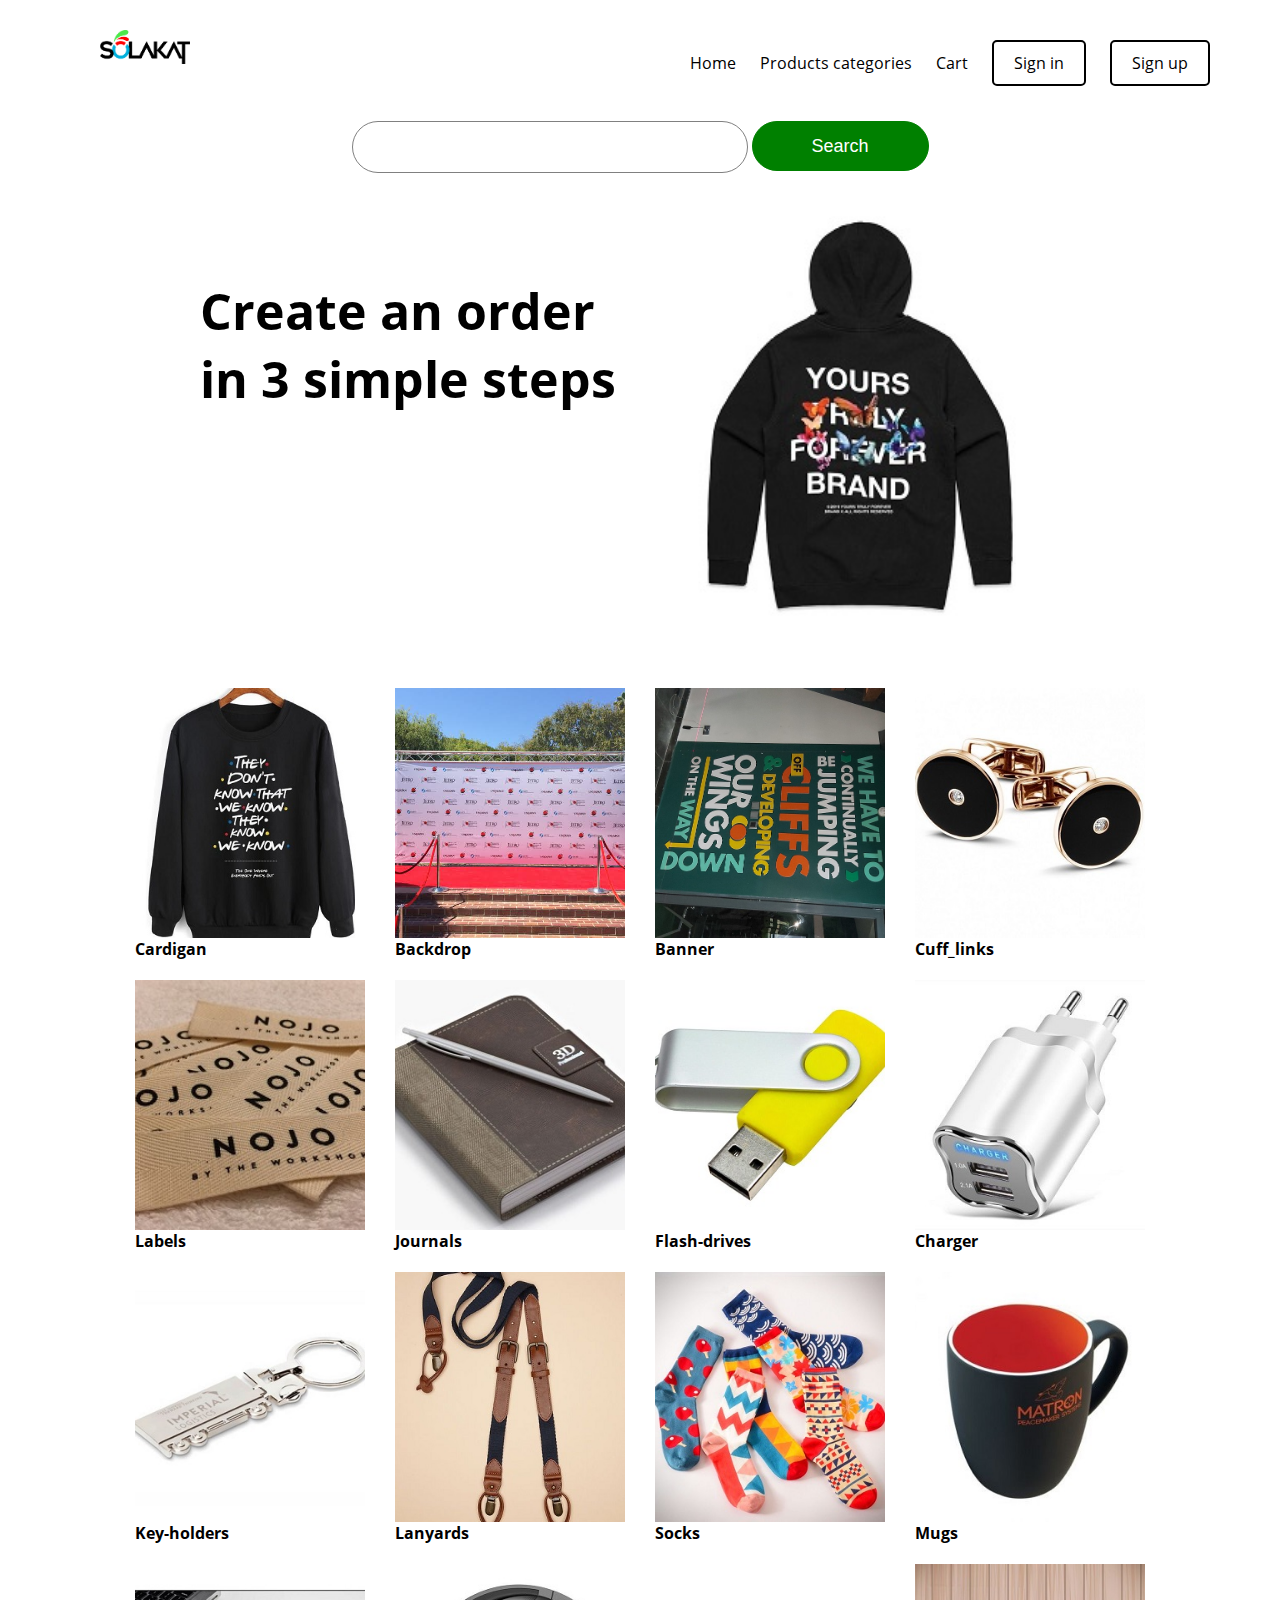
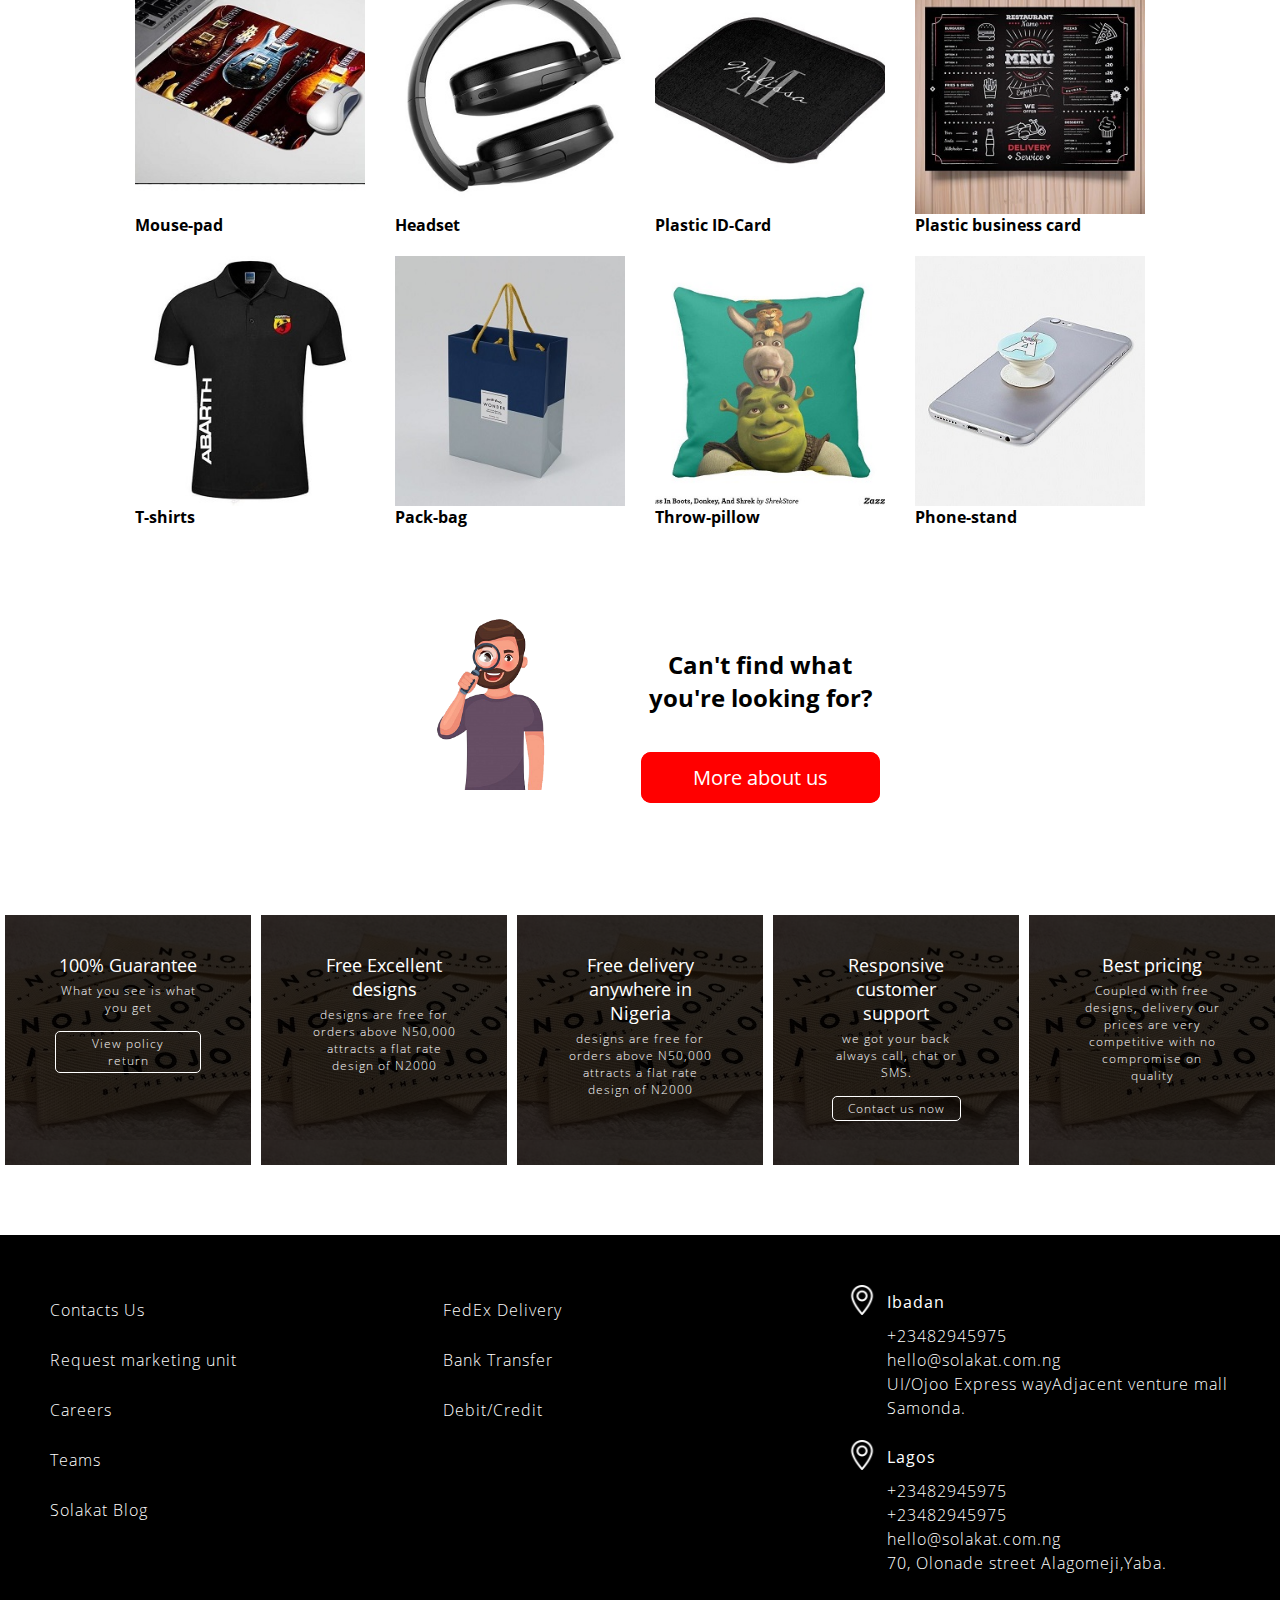
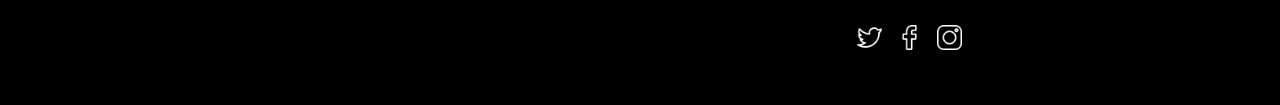
<file: shop.html>
<!DOCTYPE html>
<html>
<head>
	<title>Shop</title>
	<meta charset="utf-8">
	<meta name="viewport" content="width=device-width, initial-scale=1.0">
	<link rel="stylesheet" type="text/css" href="solakat.css">
</head>
<body>
	<div class="header">
		<div class="header-logo" >
			<img src="images/solakat_logo.png">
		</div>
		<div class="pages-link" >
				<a href="#Contact" class="mobileHide">Home</a>
 		    	<a href="#Process" class="mobileHide">Products categories</a>
 		    	<a href="#Portfolio" class="mobileHide">Cart</a>
 		    		
       	 	 <a class="menu-side-button1" href="shop.html" >Sign in</a>
        	 <a class="menu-side-button1" href="shop.html" >Sign up</a>
        </div>
    </div>

    <div class="search-box">
    	<input type="search-box" name="search">
    	<button>Search</button>
    </div>

    <div class="pic-text">
    	<div class="create-an-order">
 			<h1>Create an order in 3 simple steps</h1>
 		</div>
 		<div class="create-img">
 			<img src="images/hoodie.jpg">
 		</div>
    </div>

    <div class="wrap-wrap">
    	<div class="section-wrap">
			<div class="third-section1" style="background-image: url('images/cardigan.jpg');"> </div>
			Cardigan
		</div>
		<div class="section-wrap">
			<div class="third-section1" style="background-image: url('images/red-banner.jpg');"> </div>
			Backdrop
		</div>
		<div class="section-wrap">
			<div class="third-section1" style="background-image: url('images/banner.jpg');"> </div>
			Banner
		</div>
		<div class="section-wrap">
			<div class="third-section1" style="background-image: url('images/hand-cuff.jpg');"> </div>	
			Cuff_links
		</div>
    	<div class="section-wrap">
			<div class="third-section1" style="background-image: url('images/stickers.jpg');"> </div>
			Labels
		</div>
		<div class="section-wrap">
			<div class="third-section1" style="background-image: url('images/journal.jpg');"> </div>
			Journals
		</div>
		<div class="section-wrap">
			<div class="third-section1" style="background-image: url('images/flash-drive.jpg');"> </div>
			Flash-drives
		</div>
		<div class="section-wrap">
			<div class="third-section1" style="background-image: url('images/charger.jpg');"> </div>	
			Charger
		</div>
    	<div class="section-wrap">
			<div class="third-section1" style="background-image: url('images/key-holder.jpg');"> </div>
			Key-holders
		</div>
		<div class="section-wrap">
			<div class="third-section1" style="background-image: url('images/belt.jpg');"> </div>
			Lanyards
		</div>
		<div class="section-wrap">
			<div class="third-section1" style="background-image: url('images/socks.jpg');"> </div>
			Socks
		</div>
		<div class="section-wrap">
			<div class="third-section1" style="background-image: url('images/mug.jpg');"> </div>	
			Mugs
		</div>
    	<div class="section-wrap">
			<div class="third-section1" style="background-image: url('images/mouse-pad.jpg');"> </div>
			Mouse-pad
		</div>
		<div class="section-wrap">
			<div class="third-section1" style="background-image: url('images/head-set.jpg');"> </div>
			Headset
		</div>
		<div class="section-wrap">
			<div class="third-section1" style="background-image: url('images/smile.jpg');"> </div>
			Plastic ID-Card
		</div>
		<div class="section-wrap">
			<div class="third-section1" style="background-image: url('images/board.jpg');"> </div>	
			Plastic business card
		</div>
    	<div class="section-wrap">
			<div class="third-section1" style="background-image: url('images/t-shirt.jpg');"> </div>
			T-shirts
		</div>
		<div class="section-wrap">
			<div class="third-section1" style="background-image: url('images/pack-bag.jpg');"> </div>
			Pack-bag
		</div>
		<div class="section-wrap">
			<div class="third-section1" style="background-image: url('images/throw-pillow.jpg');"> </div>
			Throw-pillow
		</div>
		<div class="section-wrap">
			<div class="third-section1" style="background-image: url('images/phone.jpg');"> </div>	
			 Phone-stand
		</div>
 	</div>
	<div class="request-section-wrap">
		<div class="request-img">
			<img src="images/man.png">
		</div>
		<div class="request-section-side">
			<h2>Can't find what you're looking for?	</h2>
			<div class="button3"> <a href="#">More about us</a></div>
		</div>
	</div>

	<div class="pre-footer-wrap">
		<div class="pre-footer-section"> 
			<div class="overlay text-center">
				 <h3>100% Guarantee</h3> What you see is what you get<br>
				 <a href="#" class="read-more-btn"> View policy return</a>
			</div> 
		</div>
		<div class="pre-footer-section"> 
			<div class="overlay text-center"> 
				<h3>Free Excellent designs</h3> designs are free for orders above N50,000 attracts a flat rate design of N2000
			</div> 
		</div>
		<div class="pre-footer-section"> 
			<div class="overlay text-center"> 
				<h3>Free delivery anywhere in Nigeria</h3> designs are free for orders above N50,000 attracts a flat rate design of N2000 
			</div> 
		</div>
		<div class="pre-footer-section"> 
			<div class="overlay text-center"> 
				<h3>Responsive customer support</h3> we got your back always call, chat or SMS.<br>
				<a href="#" class="read-more-btn"> Contact us now</a>
			</div> 
		</div>

		<div class="pre-footer-section"> 
			<div class="overlay text-center"> 
				<h3>Best pricing</h3> Coupled with free designs, delivery our prices are very competitive with no compromise on quality
			</div> 
		</div>	
	</div>

	<div class="footer">
		<div class="first-footer">
			<a href="#"> Contacts Us </a><br>
			<a href="#"> Request marketing unit</a><br>
			<a href="#"> Careers</a><br>
			<a href="#"> Teams</a><br>
			<a href="#"> Solakat Blog</a><br>
		</div>
		<div class="second-footer">
			<a href="#">FedEx Delivery</a><br>
			<a href="#">Bank Transfer</a><br>
			<a href="#">Debit/Credit</a><br>
		</div>
		<div class="third-footer">
			<div class="footer-address">
				<span>
					<img src="images/location.png">
						Ibadan
				</span>
				+23482945975<br> hello@solakat.com.ng <br> UI/Ojoo Express wayAdjacent venture mall Samonda.
			</div>

			<div class="footer-address">
				<span>
					<img src="images/location.png">
						Lagos
				</span>
				+23482945975 <br> +23482945975 <br> hello@solakat.com.ng <br> 70, Olonade street Alagomeji,Yaba.
			</div>
			<div class="social-icons">
				<img src="images/twitter.png">
				<img src="images/facebook.png">
				<img src="images/instagram.png">
			</div>
		</div>
	</div>

	<script type="text/javascript" src="solakat.js"></script>
</body>
</html>
</file>
<file: solakat.css>
@font-face{
	font-family: myFont;
	src: url("fonts/OpenSans-Regular.ttf");
	font-weight: normal;
}
@font-face{
	font-family: myFont;
	src: url("fonts/OpenSans-Bold.ttf");
	font-weight: bold;
}
@font-face{
	font-family: myFont;
	src: url("fonts/OpenSans-SemiBold.ttf");
	font-weight: 500;
}
@font-face{
	font-family: myFont;
	src: url("fonts/OpenSans-Light.ttf");
	font-weight: 300;
}
body{
	margin: 0px;
	font-family: myFont;
	overflow-x: hidden;
}
div{
	float: left;
	width: 100%;
	box-sizing: border-box;
}
.header{
	padding: 15px 50px;
	background-color: #ffffff;
}
.header-logo{
	width: auto;
	padding: 15px 50px;
}
.header-logo img{
	width: 90px;
}
.menu-holder{
	float: right;
	width: auto;
	padding: 20px 0;
}
.menu-button{
	width: 30px;
	cursor: pointer;
	margin-right: 50px;
	background-color: transparent;
	border: none;
}
.menu-button .me-nu{
	width: 28px;
	height: 2px;
	background-color: #1a1a1a;
	margin: 3px 0;
}
.menu-button .menu{
	width: 18px;
	height: 2px;
	background-color: #1a1a1a;
	margin: 3px 0;
}
.topnav{
 	position: fixed;
 	z-index: 10;
 	padding: 0px 20px; 
 	width: 100%;
 	height: 600px;
 	top: -600px;
 	transition: top 0.3s ease-out;
 	background-color: #ffffff;
 	float: right;
 	border: none;
}
.topnav a{
  display: inline-block;
  color: #000000;
  padding: 10px 0px;
  width: 200px;
  text-decoration: none;
  font-size: 25px;
  font-weight: bold;
  margin-right: 130px;
  letter-spacing: 1px;
}
.topnav a.wide{
	display: block;
}
.menu-item{
	padding: 50px 250px;
}
.menu-close-button{
	width: 50px;
	height: 50px;
	background-color: transparent;
	border: none;
	float: right;
	font-weight: 500;
	font-size: 18px;
	margin-top: 20px;
	cursor: pointer;
}
.menu-close-button img{
	width: 30px;
}
.menu-button-inside{
	margin-right: 150px;
	background-color: transparent;
	border: none;
}
.menu-button img{
	width: 90px;
	float: right;
}
.menu-side-button{
	color: #000000;
	border: 2px solid #000000;
	border-radius: 5px;
	padding: 5px 10px;
	background-color: #ffffff;
	margin: 0px 0px 0px 10px;
	display: inline-block;
	text-decoration: none;
}
.banner{
	overflow: hidden;
	background-color: #ffffff;
	height: 100vh;
	min-height: 500px;
}
.banner-text h1{
	text-align: center;
	font-size: 60px;
	margin-top: 10px;
	margin-bottom: 40px;
	line-height: 1.4;
}
.banner-text .color{
	color: #0086b3;
}
.button{
	text-align: center;
}
.button a{
	display: inline-block;
	padding: 10px 40px;
	text-decoration: none;
	font-weight: 500;
	color: #000000; 
	font-size: 18px;
	border: 2px solid #000000;
	border-radius: 5px;
	background-color: #ffffff;
}
.second-section{
	padding: 0px 400px 60px; 
	background-color: #ffffff;
	text-align: center;
	letter-spacing: 1px;	
	font-size: 16px;
	line-height: 1.5;
}
.second-section h1{
	margin: 0;
	font-size: 50px;
	font-weight: 500;
}
.third-section{
	background-position: center;
	background-repeat: no-repeat;
	background-size: cover;
	position: relative;
	height: 250px;
	width: calc(25% - 10px);
	margin: 0 5px; 
}
.overlay{
	color: white;
	position: absolute;
	width: 100%;
	height: 250px;
	z-index: 10;
	top: 0;
	left: 0;
	background-color: rgba(0, 0, 0, 0.8);
	padding: 20px 50px;
	font-size: 12px;
	letter-spacing: 1px;
	font-weight: 300;
}
.overlay h3{
	text-align: center;
	font-size: 18px;
	font-weight: normal;
	margin-bottom: 5px;
	letter-spacing: normal;
}
.overlay.text-center{
	text-align: center;
}
.read-more-btn{
	display: inline-block;
	padding: 3px 15px;
	text-decoration: none;
	font-size: 12px;
	border: 1px solid #ffffff; 
	border-radius: 5px;
	color: #ffffff;
	margin-top: 15px;
}
.fourth-section-wrap{
	padding: 100px 200px 50px;
}
.fourth-section{
	width: 40%;
	font-size: 25px;
	background-color: #ffffff;
	text-align: right;
	padding: 30px;
	line-height: 25px;	
}
.fourth-section h1{
	margin-top: 0;
	font-size: 50px;
	font-weight: 500;
}
.fourth-section-side{
	width: 60%;
	letter-spacing: 1px;	
	font-size: 16px;
	line-height: 1.5;
}
.fourth-section-side a{
	text-decoration: none;
	color: #000;
	font-weight: bold;
}
.js-number{
	width: 30%;
	padding: 50px 0;
}
.js-number span{
	color: green;
	font-size: 40px;
	font-weight: 500; 
}
.js-number2{
	width: 30%;
	padding: 50px 0;
}
.fourth-section-wrap .js-number2 span{
	color: blue;
	font-size: 40px;
	font-weight: 500; 
}
.fifth-section-wrap{	
	background-color: #ffffff;
	padding: 0px 120px;
}
.fifth-section-wrap p{
	font-size: 25px;
	text-align: center;
	font-weight: 500;
	margin-bottom: 50px;
}
.fifth-section-wrap .work1{
	background-image: url("images/bag.jpg");
	background-position: center;
	background-repeat: no-repeat;
	background-size: cover;
	width: calc(60% - 24px);
	height: 350px;
	margin: 0px 12px 0px 12px;
}
.work1 .work1-text{
	color: #ffffff;
	font-size: 20px;
	font-weight: 300;
	text-align: left;
	padding: 0px 0px 0px 20px;
	letter-spacing: 1px;
}
.fifth-section-wrap .work2{
	background-image: url("images/table.jpg");
	background-position: center;
	background-repeat: no-repeat;
	background-size: cover;
	width: calc(40% - 24px);
	height: 350px;
	margin: 0px 12px 0px 12px;
}
.work2 .work2-text{
	color: #ffffff;
	font-size: 20px;
	font-weight: 300;
	text-align: left;
	padding: 0px 0px 0px 20px;
	letter-spacing: 1px;
}
.sixth-section-wrap{
	background-color: #ffffff;
	padding: 0px 120px;
}
.sixth-section-wrap .work3{
	background-image: url("images/wide.jpg");
	background-position: center;
	background-repeat: no-repeat;
	background-size: cover;
	width: calc(100% - 24px);
	height: 350px;
	margin: 25px 12px 25px 12px;
}
.work3 .work3-text{
	color: #ffffff;
	font-size: 20px;
	font-weight: 300;
	text-align: left;
	padding: 0px 0px 0px 20px;
	letter-spacing: 1px;
}
.seventh-section-wrap{
	background-color: #ffffff;
	padding: 0px 120px;	
}
.seventh-section-wrap .work4{
	background-image: url("images/wide-space.jpg");
	background-position: center;
	background-repeat: no-repeat;
	background-size: cover;
	width: calc(40% - 24px);
	height: 350px;
	margin: 0px 12px 0px 12px;
}
.seventh-section-wrap .work5{
	background-image: url("images/window.jpg");
	background-position: center;
	background-repeat: no-repeat;
	background-size: cover;
	width: calc(60% - 24px);
	height: 350px;
	margin: 0px 12px 0px 12px;
}
.all-work{
	text-align: center;
	padding: 20px 0 50px;
}
.after-work-button{
	display: inline-block;
	padding: 10px 40px;
	text-decoration: none;
	font-weight: 500;
	color: #000000; 
	font-size: 18px;
	border: 2px solid #000000;
	border-radius: 5px;
	background-color: #ffffff;
}
.eight-section-wrap{
	padding: 50px 120px 0px 120px;
}
.eight-section-wrap {
	font-size: 22px;
	font-weight: 500;
	letter-spacing: 1px;
	line-height: 1.5;
	text-align: left;
}
.ninth-section-wrap{
	padding: 20px 120px 90px;
}
.ninth-section-wrap img{
	height: 70px;
	margin: 20px 80px 20px 0px;
	display: inline-block;
}
.eleven-section-wrap{
	border-color: #ffffff;
	padding: 0 120px;
}
.eleven-section-wrap h2{
	font-size: 22px;
	padding-bottom: 20px;
}
.testimony1-wrap{
	min-height: 200px;
	width: 50%;
	padding: 0px 20px;
}
.testimony1-wrap .testimony1{
	width: 30%;
}
.testimony1-wrap img{
	width: 100%;
	border-radius: 50%;
}
.testimony1-wrap .testimony1-text{
	width: 70%;
	padding-left: 30px;
	font-size: 16px;
	letter-spacing: 1px;
}
.testimony1-wrap .testimony1-text h3 {
	margin-top: 0;
	margin-bottom: 10px;
}
.testimony1-wrap .testimony1-text span{
	color: #33cc00;	
	font-weight: normal;
}
.testimonials-button{
	cursor: pointer;
	background-color: transparent;
	border: none;
}
.testimonials-button{
	display: inline-block;
	padding: 10px 40px;
	text-decoration: none;
	font-weight: 500;
	color: #000000; 
	font-size: 18px;
	border: 2px solid #000000;
	border-radius: 5px;
	background-color: #ffffff;
}
.header-text{
	width: auto;
}
.header-text h2{
	font-weight: 500;
	font-size: 25px;
}
.twelve-section{
	padding: 0 200px;
	margin-top: 80px;
}
.more-testimony-wrap{
	position: fixed;
	height: 100%;
	top: -100%;
	transition: top 0.3s ease-out;
 	background-color: #ffffff;
 	padding: 25px 120px;
 	overflow: hidden;
 	overflow-y: scroll;
}
.get-in-touch{
	text-align: center;
	font-size: 16px;
	letter-spacing: 1px;
	margin-top: 20px;
	margin-bottom: 50px;
	color: #666666;
}
.get-in-touch h1{
	margin-top: 0;
	color: #000000;
	margin-bottom: 20px;
	font-size: 30px;
	font-weight: 500;
}
.input{
	width: 50%;
	text-align: center;
}
.input input{
	outline: none;
	border: none;
	font-size: 16px;
	letter-spacing: 1px;
	padding: 5px;
	width: 60%;
  	border-bottom: 1px solid #666666;
}
.input-mail{
	width: 100%;
	float: left;
	box-sizing: border-box;
}
.input-mail input{
	outline: none;
	border: none;
	width: 50%;
	font-size: 16px;
	letter-spacing: 1px;
	padding: 5px;
  	border-bottom: 1px solid #666666;
  	margin-right: 20px;
}
.send-message{
	text-align: center;
	padding: 50px 0;
}
.form-button{
	display: inline-block;
	padding: 10px 40px;
	text-decoration: none;
	font-weight: 500;
	color: #000000; 
	font-size: 18px;
	border: 2px solid #000000;
	border-radius: 5px;
	background-color: #ffffff;
}
.form-wrap{
	text-align: center;
	padding: 50px 0;
}
.sign-up-button{
	display: inline-block;
	padding: 10px 40px;
	text-decoration: none;
	font-weight: 500;
	color: #000000; 
	font-size: 18px;
	border: 2px solid #000000;
	border-radius: 5px;
	background-color: #ffffff;
}
.footer{
	background-color: #000000;
	padding: 50px 50px;
	letter-spacing: 1px;
}
.first-footer{
	width: 33.333%;
}
.first-footer a{
	color: #ffffff;
	line-height: 50px;
	text-decoration: none;
	font-size: 16px;
	font-weight: 300;
}
.second-footer{
	width: 33.333%;
}
.second-footer a{
	color: #ffffff;
	line-height: 50px;
	text-decoration: none;
	font-size: 16px;
	font-weight: 300;
}
.third-footer{
	width: 33.333%;
	color: #ffffff;
	font-size: 16px;
	font-weight: 300;
}
.footer-address{
	line-height: 1.5;
	padding: 0 0 0 50px;
	margin-bottom: 20px;
	font-size: 16px;
	position: relative;
}
.footer-address img{
	width: 30px;
	height: 30px;
	position: absolute;
	left: 10px;
	top: 0;
}
.footer-address span{
	font-weight: normal;
	display: block;
	margin-bottom: 10px;
	margin-top: 5px;
}
.social-icons{
	padding: 0 20px;
}
.social-icons img{
	width: 25px;
	margin-top: 30px;
	margin-right: 10px;
}



/*product-page css*/
.page-title h1{
	text-align: left;
	font-size: 30px;
	padding: 0px 0px 0px 50px;
}
.third-section-wrap-product{
	padding: 20px 80px;
}
.third-section-product{
	text-align: center;
	background-position: center;
	background-repeat: no-repeat;
	background-size: cover;
	position: relative;
	height: 250px;
	width: calc(33.333% - 20px);
	margin: 10px 10px;
}
.text-js{
	padding: 50px 50px 50px 50px;
}

#gallery{
	float: left;
	width: 100%;
	padding: 0px 50px 100px 50px;
}
#gallery-header{
	height: 100px;
}
#gallery-header-center{
	height: 100px;
}
#gallery-header-center-left{
	float: left;
	height: 35px;
	line-height: 35px;
	margin-top: 32px;
}
#gallery-header-center-left-icon{
	float: left;
	height: 35px;
	width: 35px;
	background-color: rgba(63,141,191,1);
	color: rgba(255,255,255,1);
	text-align: center;
	font-size: 20px;
	-webkit-transition: background 0.5s;
	-moz-transition: background 0.5s;
	-o-transition: background 0.5s;
	transition: background 0.5s;
}
#gallery-header-center-left-icon:hover {
	background-color: rgba(63,141,191,0.5);
	cursor: pointer;
}
#gallery-header-center-left-title{
	float: left;
	height: 35px;
	font-size: 25px;
	color: #3f8dbf;
	margin-left: 20px;
}
#gallery-header-center-right{
	float: right;
	height: 35px;
	margin-top: 32px;
	text-align: center;
	line-height: 35px;
}
.gallery-header-center-right-links {
	color: #000000;
	border: none;
	background-color: #ffffff;
	height: 35px;
	padding-right: 20px;
	padding-left: 20px;
	margin-left: 20px;
	font-size: 16px;
	font-weight: 400;
	-webkit-transition: background 0.5s;
	-moz-transition: background 0.5s;
	-o-transition: background 0.5s;
	transition: background 0.5s;
}
.gallery-header-center-right-links:hover {
	color: #18aa00;
	cursor: pointer;
}
.gallery-header-center-right-links-current {
	border-bottom: 5px solid #18aa00;
}
.gallery-header-center-right-links-current:hover {
	background-color: rgba(63,141,191,0.5);
}
#gallery-content{
	float: left;
	width: 100%;
}
.gallery-content-center-normal {
	margin-right: auto;
	margin-left: auto;
}
.gallery-content-center-full {
	float: left;
	width: 100%;
}
#gallery-content-center img {
	width: calc(50% - 30px);
	margin: 15px;
	-webkit-transition: all 0.5s;
	-moz-transition: all 0.5s;
	-o-transition: all 0.5s;
	transition: all 0.5s;
}
#gallery-content-center img.w-3x1 {
	width: calc(100% - 30px);
}
#gallery-content-center img.w-2x1 {
	width: calc(66.666% - 30px);
}
#gallery-content-center img.w-1x1 {
	width: calc(33.333% - 30px);
}
.product-button a{
	text-decoration: none;
	color: #000000;
	font-weight: bold; 
	font-size: 18px;
}
.product-button{
	float: right;
	padding: 10px 25px;
	height: 50px;
	border: 2px solid #000000;
	border-radius: 5px;
	margin-right: 20px;
	width: 100px;
	background-color: #ffffff;
}


/*shop-page css*/
.pages-link{
	float: right;
	width: auto;
	background-color: transparent;
	border: none;
}
.pages-link a{
	margin-right: 20px;
	text-decoration: none;
	display: inline-block;
	color: #000000;
	font-size: 16px;
}
.menu-side-button1{
	color: #000000;
	border: 2px solid #000000;
	border-radius: 5px;
	padding: 10px 20px;
	background-color: #ffffff;
	margin: 25px 0px 0px 0px;
	display: inline-block;
	text-decoration: none;
}
.search-box{
	text-align: center;
	padding: 20px 50px;
}
.search-box input{
	padding: 0 20px;
	width: 30%;
	border: 1px solid;
	outline: none;
	height: 50px;
	border-radius: 50px;
	border-color: grey;
}
.search-box button{
	color: #ffffff;
	height: 50px;
	outline: none;
	border: 1px solid;
	text-decoration: none;
	width: 15%;
	background-color: green;
	border-radius: 50px;
	border-color: green;
	font-size: 18px;
}
.pic-text{
	padding: 0px 200px 50px;
}
.create-an-order{
	margin-top: 50px;
	width: 50%;
}
.create-an-order h1{
	font-size: 50px;
}
.create-img{
	width: 50%;
}
.create-img img{
	width: 100%;
}
.wrap-wrap{
	width: 100%;
	padding: 0 120px;
}
.section-wrap{
	width: 25%;
	padding: 0 15px;
	margin-bottom: 20px;
	font-weight: bold;
}
.third-section1{
	background-position: center;
	background-repeat: no-repeat;
	background-size: cover;
	position: relative;
	height: 250px;
}
.request-section-wrap{
	padding: 50px 400px;
}
.request-img{
	width: 50%;
}
.request-img img{
	width: 80%;
}
.request-section-side{
	width: 50%;
	font-size: 16px;
	text-align: center;
}
.request-section-side h2{
	padding: 30px 0;
}
.button3 a{
	text-decoration: none;
	color: #ffffff;
	padding: 10px 50px;
	font-weight: normal; 
	font-size: 20px;
	border: 2px solid red;
	border-radius: 10px;
	background-color: red;
}
.pre-footer-wrap{
	padding: 70px 0;
}
.pre-footer-section{
	background-image: url("images/stickers.jpg");
	height: 250px;
	position: relative;
	width: calc(20% - 10px);
	margin: 0 05px;
}
.pre-footer-section .button a{
	text-decoration: none;
	color: #ffffff;
	font-size: 14px;
}
.pre-footer-section .button{
	height: 40px;
	border: 2px solid #ffffff;
	border-radius: 5px;
	width: 170px;
	padding: 05px 0px 05px 30px;
	background-color: #ffffff;
	margin: 150px 0px 0px 40px;
}

/* Tablet: */
@media only screen and (max-width: 768px) {
	.second-section-wrap{
		padding: 80px 0;
	}	
	.second-section{
		padding: 0px 200px 50px;
	}
	.banner{
		height: auto;
	}
	.third-section{
		width: calc(50% - 20px);
		margin: 10px 10px;
	}
	.fourth-section-wrap{
		padding: 100px 50px;
	}
	.fourth-section{
		font-size: 20px;
		padding: 0;
		text-align: center;
	}
	.fourth-section-side{
		width: 100%;
		font-size: 18px;
	}
	.js-number{
		padding: 30px 0; 
	}
	.js-number2{
		padding: 30px 0;
	}
	.js-number2 span{
		font-size: 30px;
	}
	.js-number span{
		font-size: 30px;
	}
	.tenth-section-wrap{
		padding: 30px 0px 40px 75px;
	}
	.eight-section-wrap p{
		font-size: 20px;
	}
	.ninth-section-wrap{
		padding: 30px 25px;
	}
	.ninth-section-wrap img{
		height: 50px;
		margin: 20px 25px;
		display: inline-block;
	}
	.testimony1-wrap{
		width: 100%;
		padding: 50px 20px;
	}
	.create-an-order{
		margin-top: 25px;
	}
	.create-an-order h1{
		font-size: 25px;
	}
	.request-img img{
		width: 100%;
	}
	.request-section-wrap{
		padding: 50px 100px;
	}
	.wrap-wrap{
		width: 100%;
		padding: 0 60px;
	}
	.header-logo{
		padding: 0;
		padding-top: 30px;
	}
	.request-section-side{
		padding-top: 50px;
	}
	.pic-text{
		padding: 50px 200px 100px;
	}
	.input-mail input{
		width: 25%;
	}
	.menu-holder{
		padding: 20px 20px;
	}
}

/* Mobile Phone: */
@media only screen and (max-width: 360px) { 
	.mobileHide { 
		display: none ! important;
	}
	.header{
		padding: 0px 20px 15px;
		background-color: #ffffff;
	}
	.mobile-right{
		float: right;
		position: inline block;
	}
	.mobile-left{
		float: left;
	}
	.menu-holder{
		padding: 30px 0px 30px 50px;
	}
	.menu-button{
		margin-right: 20px;
	}
	.menu-item{
		padding: 25px 50px;
	}
	.topnav{
		height: 500px;
	}
	.topnav a{
		font-size: 18px;
		font-weight: 500;
	}
	.topnav a.wide{
		display: inline-block;
	}
	.banner{
		min-height: 0px;
	}
	.banner .button{
		padding: 10px 25px;
		font-size: 16px;
	}
	.second-section{
		padding: 0 20px;
	}
	.second-section h1{
		font-size: 30px;
	}
	.third-section-wrap{
		padding: 0 20px;
	}
	.third-section{
		width: 100%;
		margin: 10px 0;
	}
	.fourth-section-wrap{
		padding: 25px 35px;
	}
	.fourth-section{
		width: 100%;
	}
	.fourth-section h1{
		font-size: 30px;
	}
	.fourth-section-side{
		width: 100%;
		font-size: 16px;
		text-align: center;
	}
	.js-number{
		padding: 30px 0px; 
		width: 50%;
	}
	.js-number2{
		padding: 30px 0px;
		width: 50%;
	}
	.js-number2 span{
		font-size: 18px;
	}
	.js-number span{
		font-size: 25px;
	}
	.fifth-section-wrap{
		padding: 0px 10px;
	}
	.sixth-section-wrap{
		padding: 0px 10px;
		height: 200px;
	}
	.seventh-section-wrap{
		padding: 0px 10px;
		margin: 0;
	}
	.fifth-section-wrap .work1{
		width: 100%;
		height: 200px;
		margin: 10px 0;
	}
	.fifth-section-wrap .work2{
		width: 100%;
		height: 200px;
		margin: 10px 0;
	}
	.sixth-section-wrap .work3{
		width: 100%;
		height: 200px;
		margin: 10px 0;
	}
	.seventh-section-wrap .work4{
		width: 100%;
		height: 200px;
		margin: 10px 0;
	}
	.seventh-section-wrap .work5{
		width: 100%;
		height: 200px;
		margin: 10px 0;
	}
	.eight-section-wrap{
		padding: 20px 20px;
		font-size: 18px;
	}
	.eleven-section-wrap .eight-section-wrap{
		padding: 0 25px; 
	}
	.ninth-section-wrap{
		text-align: center;
		padding: 30px 20px;
	}
	.ninth-section-wrap img{
		width: 25%;
	} 
	.eleven-section-wrap{
		padding: 0 30px;
	}
	.testimony1-wrap img{
		width: 80%;
		display: block;
		margin: auto;
	}
	.testimony1-wrap{
		padding: 20px 0;
	}
	.testimony1-wrap .testimony1{
		width: 100%;
		padding: 0;
	}
	.testimony1-wrap .testimony1-text{
		width: 100%;
		padding: 10px 0;
		text-align: center;
	}
	.testimonials-button-wrap{
		text-align: center;
	}
	.testimonials-button{
		font-size: 16px;
		padding: 5px 15px;
	}
	.more-testimony-wrap{
		padding: 20px 30px;
 		overflow: hidden;
 		overflow-y: scroll;
	}
	.header-text h2{
		font-size: 20px;
		margin: 0;
	}
	.menu-close-button img{
		width: 25px;
		margin-top: 0;
	}
	.get-in-touch h1{
		font-size: 25px;
		padding: 0 10px;	
	}
	.get-in-touch{
		padding: 0 10px;
		margin-bottom: 20px;
	}
	.twelve-section{
		margin-top: 60px;
		padding: 0px 0px 50px;
	}
	.input{
		width: 100%;
		margin: 20px 0;
		padding: 0 50px;
	}
	.input input{
		width: 100%;
	}
	.send-message{
		padding: 20px 0;
	}
	.form-button{
		padding: 5px 15px;
		font-size: 16px;
	}
	.form-wrap{
		padding: 30px 0;
	}
	.input-mail input{
		width: 50%;
	}
	.sign-up-button{
		padding: 5px 15px;
		font-size: 16px;
	}
	.footer{
		padding: 50px 50px;
	}
	.first-footer{
		width: 100%;
		font-size: 14px;
	}
	.first-footer a{
		line-height: 40px;
	}
	.second-footer{
		width: 100%;
		font-size: 14px;
	}
	.second-footer a{
		line-height: 40px;
	}
	.third-footer{
		width: 100%;
		font-size: 14px;
	}
	.footer-address{
		padding: 0;
	}
	.footer-address img{
		position: unset;
	}
	.footer-address span{
		line-height: 30px;
	}
	.social-icons{
		padding: 0;
	}
	.social-icons img{
		margin-top: 20px;
		margin-right: 5px;
	}



	/*product page*/
	.banner-text h1{
		font-size: 30px;
	}	
	.page-title h1{
		font-size: 18px;
		padding: 0 25px;
	}
	.third-section-wrap-product{
		padding: 0 20px;
	}
	.third-section-product{
		width: 100%;
		margin: 10px 0;
	}
	#gallery{
		padding: 20px 20px 50px;
	}
	#gallery-content-center img{
		width: 100%;
		margin: 10px 0;
	}
	.gallery-header-center-right-links{
		margin: 0;
		padding: 0 5px;
		font-size: 14px;
	}

	/*shop page*/
	.pages-link{
		padding-top: 20px;
	}
	.pages-link a{
		margin: 0;
	}
	.header-logo{
		padding-top: 20px;
	}
	.menu-side-button1{
		padding: 05px 10px;
		font-size: 16px;
	}
	.search-box{
		padding: 10px 0px;
	}
	.search-box input{
		width: 30%;
		height: 30px;
		border-radius: 25px;
	}
	.search-box button{
		height: 30px;
		width: 25%;
		border-radius: 25px;
	}
	.pic-text{
		text-align: center;
		padding: 30px 20px;
	}
	.create-an-order{
		margin-top: 0;
		font-size: 18px;
	}
	.create-img img{
		width: 100%;
	}
	.wrap-wrap{
		padding: 0 20px;
	}
	.section-wrap{
		width: 50%;
	}
	.third-section1{
		height: 150px;
	}
	.request-section-wrap{
		padding: 25px 30px;
	}
	.request-section-side{
		padding: 0;
	}
	.request-section-side h2{
		font-size: 22px;
		padding: 0;
	}
	.button3 a{
		padding: 5px 15px;
		font-size: 16px;
	}
	.pre-footer-wrap{
		padding: 0 30px 50px;
	}
	.pre-footer-section{
		width: 100%;
		margin: 10px 0;
	}
}
</file>
